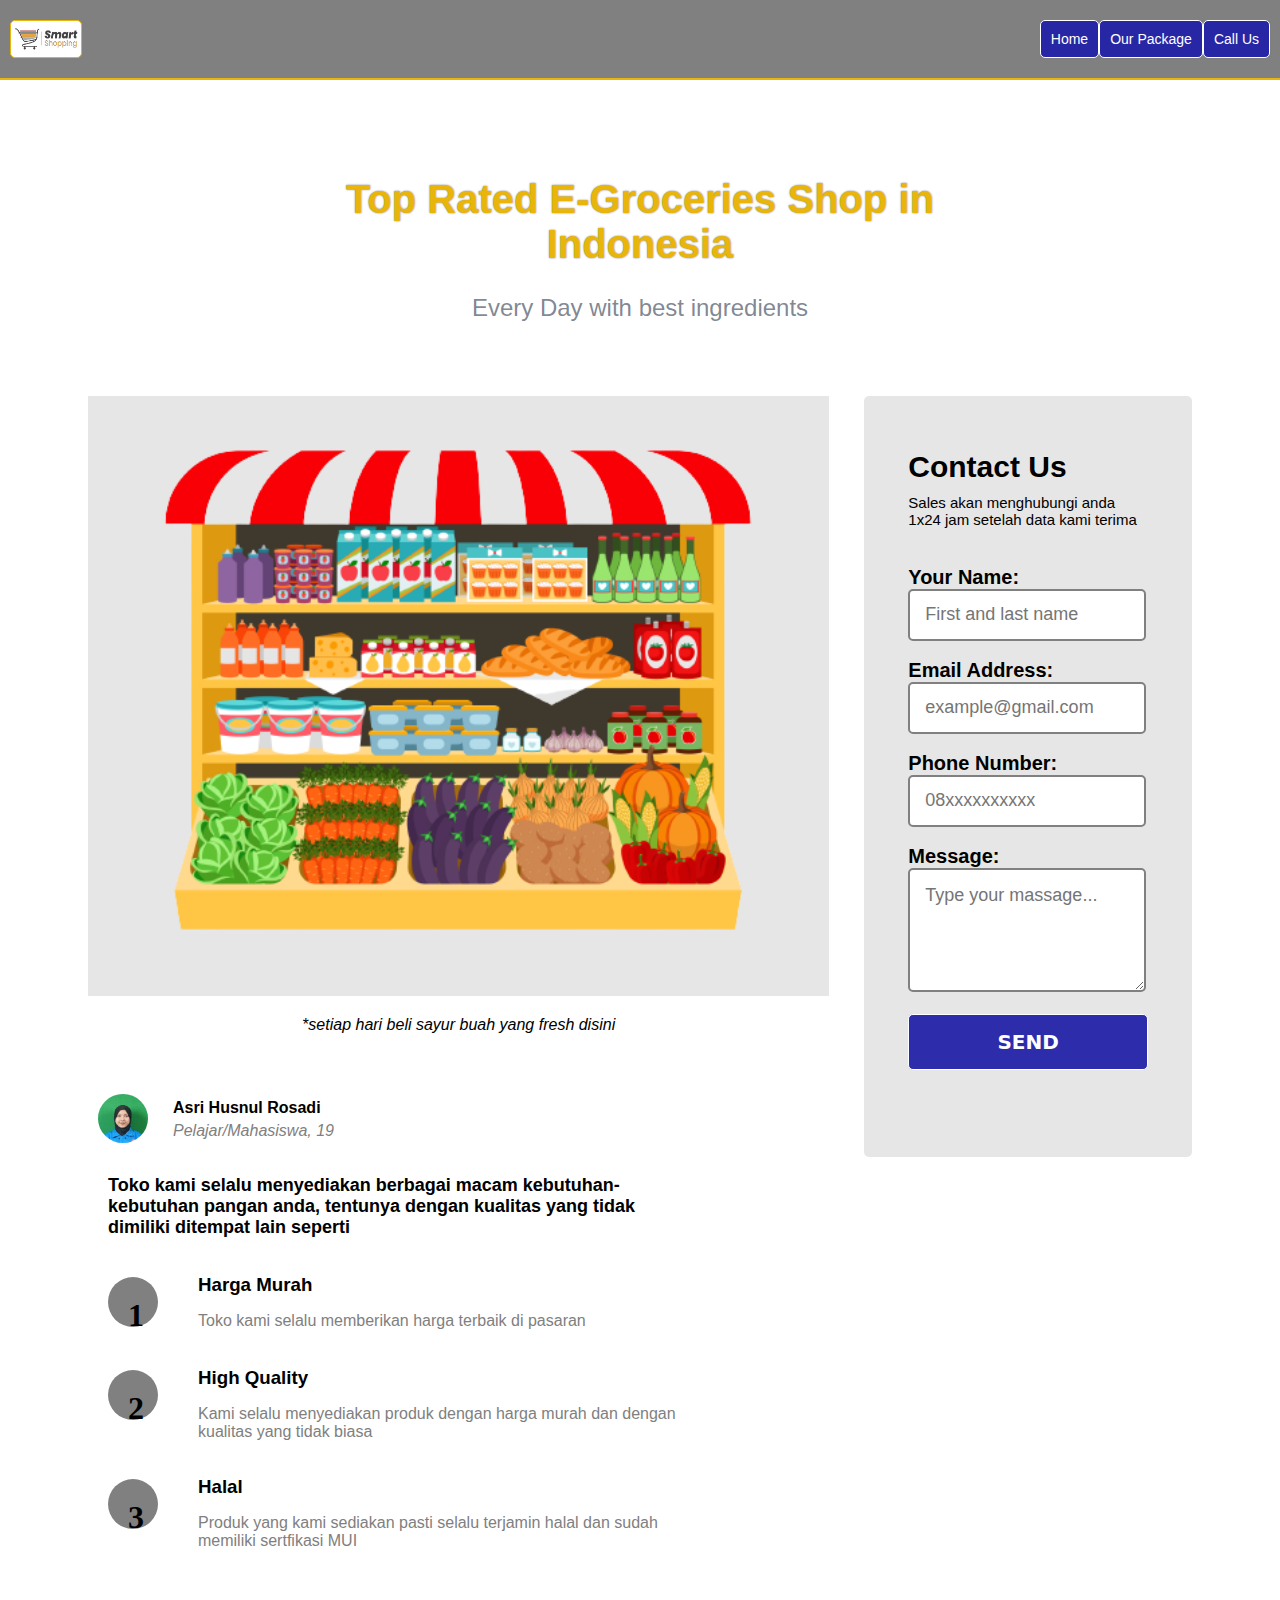
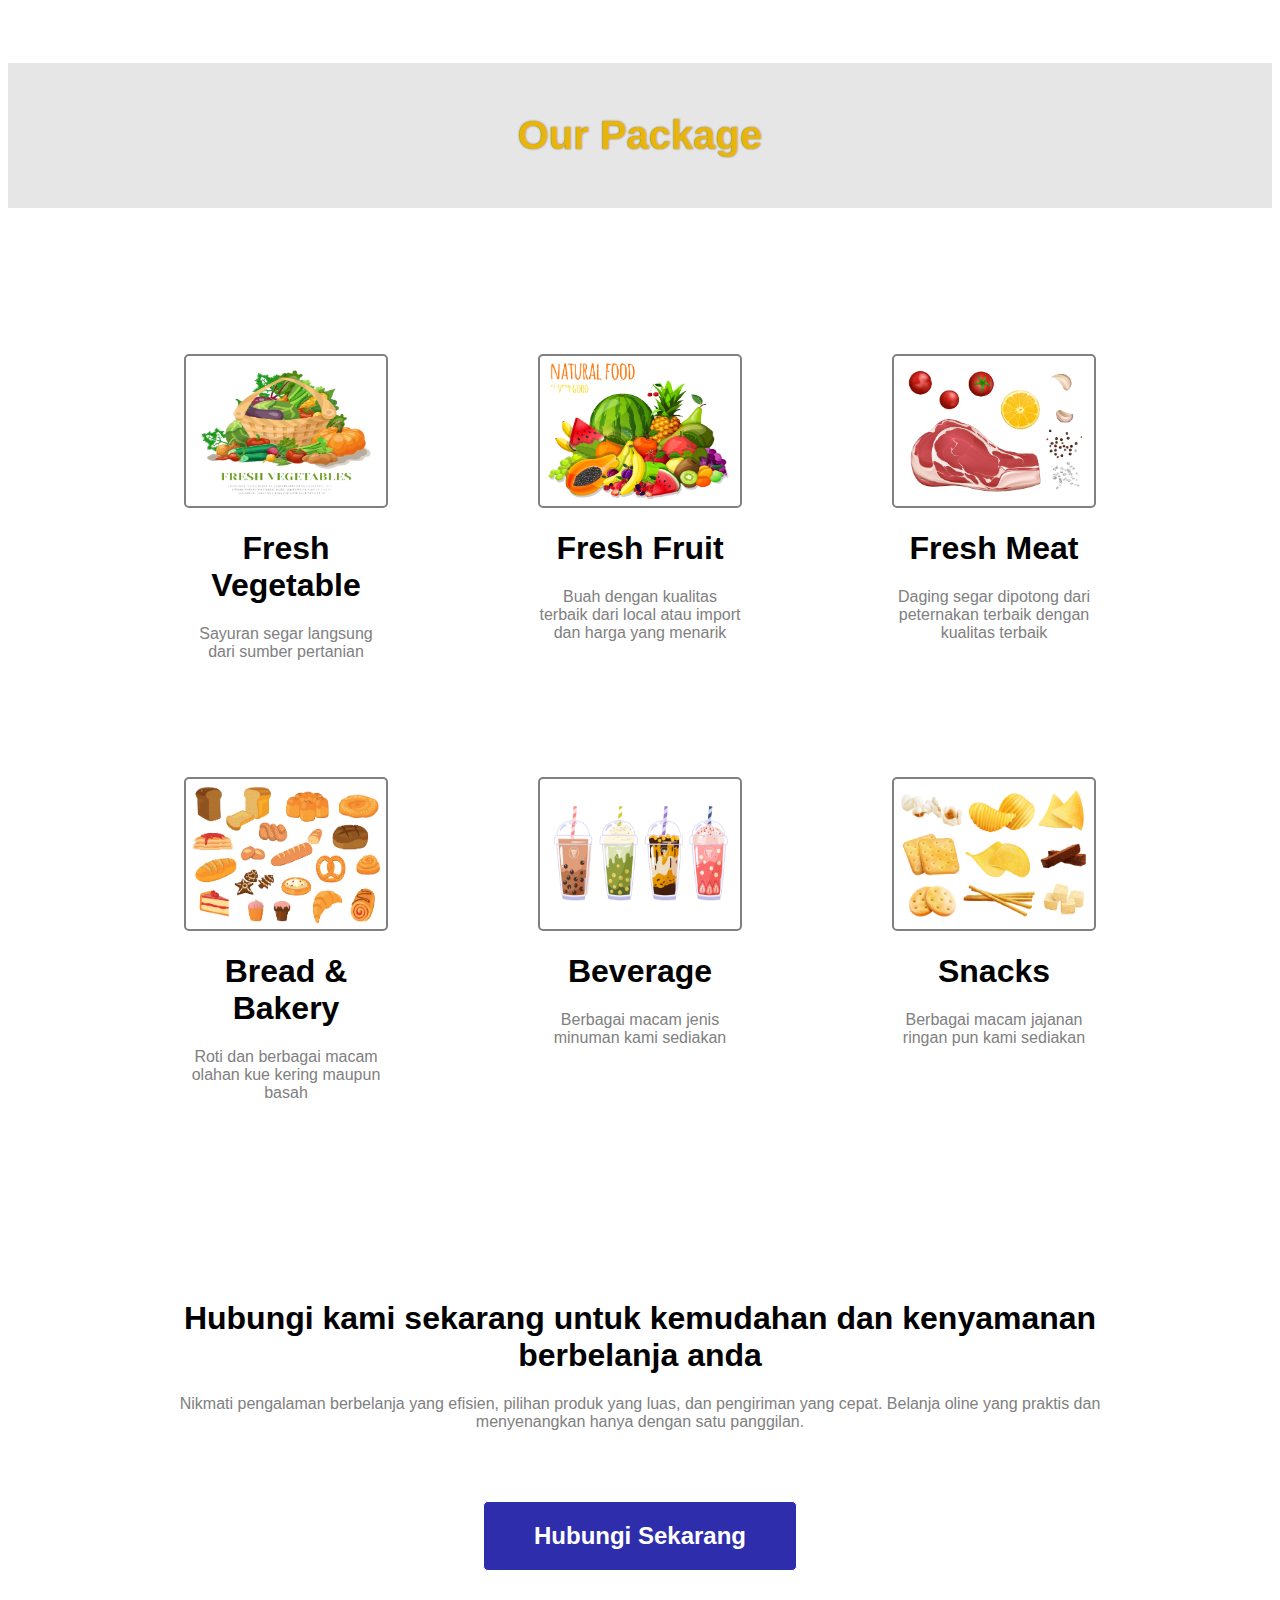
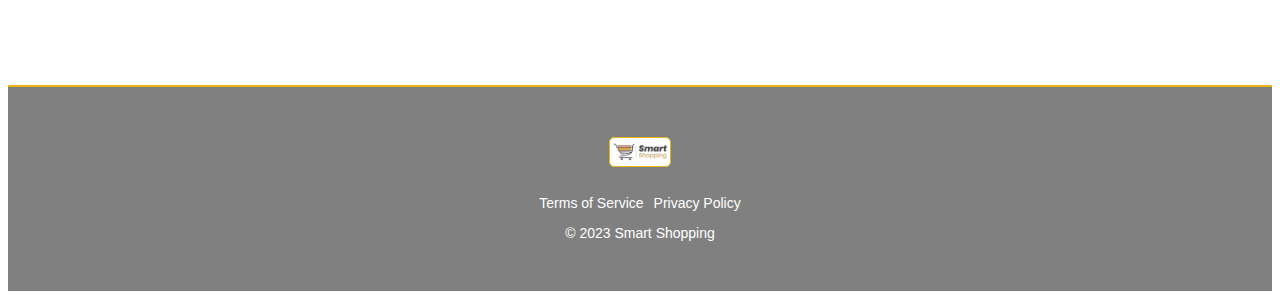
<file: index.html>
<!DOCTYPE html>
<html lang="en">

<head>
    <title>Mini Project RevoU</title>
    <link rel="stylesheet" href="css/style.css">
</head>

<body>
    <nav class="container">
        <img src="img/logo.png" alt="">
        <a href="index.html">
            <button id="Home">Home</button>
        </a>
        <a href="#OurPackages">
            <button id="Package">Our Package</button>
        </a>
        <a href="#CallUs">
            <button id="Call">Call Us</button>
        </a>
    </nav>
    <div class="header" id="home-head">
        <h1 class="title">Top Rated E-Groceries Shop in Indonesia</h1>
        <p>Every Day with best ingredients</p>
    </div>
    <section id="home">
        <div class="image">
            <div class="slideshow">
                <div class="slides">
                    <img src="img/store.png">
                </div>
                <div class="slides">
                    <img src="img/vegetables.png">
                </div>
                <div class="slides">
                    <img src="img/fruit.png">
                </div>
                <div class="slides">
                    <img src="img/meat.png">
                </div>
                <div class="slides">
                    <img src="img/bread & bakery.png">
                </div>
                <div class="slides">
                    <img src="img/beverages.png">
                </div>
                <div class="slides">
                    <img src="img/snacks.png">
                </div>
            </div>
            <p><i>*setiap hari beli sayur buah yang fresh disini</i></p>
            <div class="customer">
                <div class="customer-image">
                    <img src="img/customer.jpg" alt="">
                </div>
                <div class="customer-detail">
                    <p><b>Asri Husnul Rosadi</b></p>
                    <p><i>Pelajar/Mahasiswa, 19</i></p>
                </div>
            </div>
        </div>
        <div class="form">
            <div class="head-form">
                <h2>Contact Us</h2>
                <p>Sales akan menghubungi anda 1x24 jam setelah data kami terima</p>
            </div>
            </br>
            <div>
                <form class="body-form">
                    <label for="name"><b>Your Name:</b></label><br>
                    <input type="text" id="name" name="name" placeholder="First and last name"><br><br>
                    <label for="email"><b>Email Address:</b></label><br>
                    <input type="email" id="email" name="email" placeholder="example@gmail.com"><br><br>
                    <label for="phone"><b>Phone Number:</b></label><br>
                    <input type="tel" id="phone" name="phone" placeholder="08xxxxxxxxxx"><br><br>
                    <label for="message"><b>Message:</b></label><br>
                    <textarea name="message" id="message" cols="30" rows="5"
                        placeholder="Type your massage..."></textarea><br><br>
                    <button type="button" id="submitButton">SEND</button>
                </form><br><br>
            </div>
        </div>
    </section>
    <section id="desk">
        <div class="store-detail">
            <p>Toko kami selalu menyediakan berbagai macam kebutuhan-kebutuhan pangan anda, tentunya dengan kualitas
                yang tidak dimiliki ditempat lain seperti</p>
            <div class="product-advantages">
                <h1>1</h1>
                <div>
                    <h3>Harga Murah</h3>
                    <p>Toko kami selalu memberikan harga terbaik di pasaran</p>
                </div>
            </div>
            <div class="product-advantages">
                <h1>2</h1>
                <div>
                    <h3>High Quality</h3>
                    <p>Kami selalu menyediakan produk dengan harga murah dan dengan kualitas yang tidak biasa</p>
                </div>
            </div>
            <div class="product-advantages">
                <h1>3</h1>
                <div>
                    <h3>Halal</h3>
                    <p>Produk yang kami sediakan pasti selalu terjamin halal dan sudah memiliki sertfikasi MUI</p>
                </div>
            </div>
        </div>
    </section>
    <section id="OurPackages">
        <h1>Our Package</h1>
        <div id="OurPackages-detail">
            <div id="OurPackages-detail-first">
                <div id="ourpackage">
                    <div class="ourpackage-image">
                        <img src="img/vegetables.png" alt="">
                    </div>
                    <div class="ourpackage-text">
                        <h1>Fresh Vegetable</h1>
                        <p>Sayuran segar langsung dari sumber pertanian</p>
                    </div>
                </div>
                <div id="ourpackage">
                    <div class="ourpackage-image">
                        <img src="img/fruit.png" alt="">
                    </div>
                    <div class="ourpackage-text">
                        <h1>Fresh Fruit</h1>
                        <p>Buah dengan kualitas terbaik dari local atau import dan harga yang menarik</p>
                    </div>
                </div>
                <div id="ourpackage">
                    <div class="ourpackage-image">
                        <img src="img/meat.png" alt="">
                    </div>
                    <div class="ourpackage-text">
                        <h1>Fresh Meat</h1>
                        <p>Daging segar dipotong dari peternakan terbaik dengan kualitas terbaik</p>
                    </div>
                </div>
            </div>
            <div id="OurPackages-detail-second">
                <div id="ourpackage">
                    <div class="ourpackage-image">
                        <img src="img/bread & bakery.png" alt="">
                    </div>
                    <div class="ourpackage-text">
                        <h1>Bread & Bakery</h1>
                        <p>Roti dan berbagai macam olahan kue kering maupun basah</p>
                    </div>
                </div>
                <div id="ourpackage">
                    <div class="ourpackage-image">
                        <img src="img/beverages.png" alt="">
                    </div>
                    <div class="ourpackage-text">
                        <h1>Beverage</h1>
                        <p>Berbagai macam jenis minuman kami sediakan</p>
                    </div>
                </div>
                <div id="ourpackage">
                    <div class="ourpackage-image">
                        <img src="img/snacks.png" alt="">
                    </div>
                    <div class="ourpackage-text">
                        <h1>Snacks</h1>
                        <p>Berbagai macam jajanan ringan pun kami sediakan</p>
                    </div>
                </div>
            </div>
        </div>
    </section>
    <section id="CallUs">
        <div id="CallUs-head">
            <h1>Hubungi kami sekarang untuk kemudahan dan kenyamanan berbelanja anda</h1>
            <p>Nikmati pengalaman berbelanja yang efisien, pilihan produk yang luas, dan pengiriman yang cepat. Belanja
                oline yang praktis dan menyenangkan hanya dengan satu panggilan.</p>
        </div>
        <div id="CallUs-foot">
            <a href="https://www.instagram.com/septyanagstn/?hl=id">
                <button id="foot-call"><b>Hubungi Sekarang</b></button>
            </a>
        </div>
    </section>
    <footer id="footer">
        <a href="index.html">
            <img src="img/logo.png" alt="">
        </a>
        <div>
            <p>Terms of Service</p>
            <p>Privacy Policy</p>
        </div>
        <p>© 2023 Smart Shopping</p>
    </footer>
    <script src="js/script.js"></script>
</body>

</html>
</file>
<file: css/style.css>
/*----------------------------------- HEADER NAVIGATION ---------------------------------*/
.container {
    display: flex;
    padding: 10px;
    padding-top: 20px;
    padding-bottom: 20px;
    border-bottom: 2px solid rgb(233, 181, 10);
    background-color: gray;
    top: 0;
    left: 0;
    right: 0;
    width: 100%;
    position: fixed;
}

.container>img {
    border: 1px solid rgb(233, 181, 10);
    border-radius: 5px;
    max-width: 70px;
    max-height: 40px;
    margin-right: auto;
    background-color: white;
}

.container>a>button {
    text-align: center;
    padding: 10px;
    font-size: 14px;
    cursor: pointer;
    color: white;
    background-color: rgba(34, 34, 168, 0.945);
    border: 1px solid white;
    border-radius: 5px;
}

.container>a>button:hover {
    background-color: rgb(4, 4, 145);
    color: rgb(233, 181, 10);
    border: 1px solid rgb(233, 181, 10);
}

#Call {
    margin-right: 20px;
}

/*-----------------------------  BODY  --------------------------------------*/
/*-----------------------------  HOME  --------------------------------------*/
.header {
    text-align: center;
    padding: 50px;
    margin-top: 100px;
    margin-left: 200px;
    margin-right: 200px;
}

.header>h1 {
    color: rgb(233, 181, 10);
    text-shadow: 0 0 2px rgba(0, 0, 0, 0.527);
    font-size: 40px;
    font-family: 'Lucida Sans', 'Lucida Sans Regular', 'Lucida Grande', 'Lucida Sans Unicode', Geneva, Verdana, sans-serif;
}

.header>p {
    font-size: 24px;
    font-family: 'Lucida Sans', 'Lucida Sans Regular', 'Lucida Grande', 'Lucida Sans Unicode', Geneva, Verdana, sans-serif;
    color: rgba(46, 56, 75, 0.61);
}

#home {
    display: flex;
    flex-direction: row;
    gap: 35px;
    margin-left: 80px;
    margin-right: 80px;
}

.image {
    flex: 60%;
    /* border: 2px solid black; */
    max-height: none;
}

.image>img {
    width: 100%;
    background-color: rgba(51, 49, 49, 0.123);
    border-radius: 5px;
}

.image>p {
    text-align: center;
    font-family: 'Lucida Sans', 'Lucida Sans Regular', 'Lucida Grande', 'Lucida Sans Unicode', Geneva, Verdana, sans-serif;
}

.slideshow {
    max-width: 100%;
}

.slides>img {
    width: 100%;
    height: 600px;
    background-color: rgba(51, 49, 49, 0.123);
}

.customer {
    display: flex;
    flex-direction: row;
    justify-content: start;
    padding: 10px;
    gap: 20px;
    margin-top: 50px;
}

.customer-image {
    max-width: 50px;
}

.customer-image>img {
    max-width: 100%;
    border-radius: 50%;
    margin-right: auto;
}

.customer-detail>p {
    font-family: 'Lucida Sans', 'Lucida Sans Regular', 'Lucida Grande', 'Lucida Sans Unicode', Geneva, Verdana, sans-serif;
    margin: 5px;
}

.customer-detail>p>i {
    color: grey;
}

.form {
    flex: 20%;
    padding: 14px;
    border-radius: 5px;
    background-color: rgba(51, 49, 49, 0.123);
}

.head-form>h2 {
    font-family: 'Lucida Sans', 'Lucida Sans Regular', 'Lucida Grande', 'Lucida Sans Unicode', Geneva, Verdana, sans-serif;
    font-size: 30px;
    margin: 40px 30px 0px 30px;
}

.head-form>p {
    font-family: 'Lucida Sans', 'Lucida Sans Regular', 'Lucida Grande', 'Lucida Sans Unicode', Geneva, Verdana, sans-serif;
    font-size: 15px;
    margin: 10px 30px 20px 30px;
}

.body-form {
    margin: 0px 30px 0px 30px;
}

.body-form>label {
    font-size: 20px;
    font-family: 'Lucida Sans', 'Lucida Sans Regular', 'Lucida Grande', 'Lucida Sans Unicode', Geneva, Verdana, sans-serif;
}

.body-form>input {
    padding: 15px;
    width: 85%;
    border: 2px solid gray;
    border-radius: 5px;
}

.body-form>input::placeholder {
    font-size: 18px;
    font-family: 'Lucida Sans', 'Lucida Sans Regular', 'Lucida Grande', 'Lucida Sans Unicode', Geneva, Verdana, sans-serif;
}

.body-form>input:valid {
    font-size: 16px;
    font-family: 'Lucida Sans', 'Lucida Sans Regular', 'Lucida Grande', 'Lucida Sans Unicode', Geneva, Verdana, sans-serif;
}

.body-form>textarea {
    padding: 15px;
    width: 85%;
    border: 2px solid gray;
    border-radius: 5px;
}

.body-form>textarea::placeholder {
    font-size: 18px;
    font-family: 'Lucida Sans', 'Lucida Sans Regular', 'Lucida Grande', 'Lucida Sans Unicode', Geneva, Verdana, sans-serif;
}

.body-form>textarea:valid {
    font-size: 16px;
    font-family: 'Lucida Sans', 'Lucida Sans Regular', 'Lucida Grande', 'Lucida Sans Unicode', Geneva, Verdana, sans-serif;
}

.body-form>button {
    padding: 15px;
    font-size: 20px;
    font-weight: 700;
    font-family: system-ui, -apple-system, BlinkMacSystemFont, 'Segoe UI', Roboto, Oxygen, Ubuntu, Cantarell, 'Open Sans', 'Helvetica Neue', sans-serif;
    width: 100%;
    height: 30%;
    cursor: pointer;
    color: white;
    background-color: rgba(34, 34, 168, 0.945);
    border: 1px solid white;
    border-radius: 5px;
}

.body-form>button:hover {
    background-color: rgb(4, 4, 145);
    color: rgb(233, 181, 10);
}

#desk {
    display: flex;
    padding: 20px;
    padding-top: 0px;
    max-width: 47%;
    margin-left: 80px;
}

.store-detail>p {
    font-family: 'Lucida Sans', 'Lucida Sans Regular', 'Lucida Grande', 'Lucida Sans Unicode', Geneva, Verdana, sans-serif;
    font-weight: 700;
    font-size: 18px;
}

.product-advantages {
    display: flex;
    flex-direction: row;
    gap: 40px;
}

.product-advantages>h1 {
    border-radius: 50%;
    width: 10px;
    height: 10px;
    padding: 20px;
    background-color: gray;
}

.product-advantages>div>h3 {
    font-family: 'Lucida Sans', 'Lucida Sans Regular', 'Lucida Grande', 'Lucida Sans Unicode', Geneva, Verdana, sans-serif;
    margin-bottom: 0px;
}

.product-advantages>div>p {
    color: grey;
    font-size: 16px;
    font-family: 'Lucida Sans', 'Lucida Sans Regular', 'Lucida Grande', 'Lucida Sans Unicode', Geneva, Verdana, sans-serif;
}

/*-------------------------------  OUR PACKAGES  -----------------------------------*/
#OurPackages {
    padding-top: 50px;
}

#OurPackages>h1 {
    text-align: center;
    color: rgb(233, 181, 10);
    text-shadow: 0 0 2px rgba(0, 0, 0, 0.527);
    padding: 50px;
    background-color: rgba(51, 49, 49, 0.123);
}

#OurPackages>h1 {
    font-family: 'Lucida Sans', 'Lucida Sans Regular', 'Lucida Grande', 'Lucida Sans Unicode', Geneva, Verdana, sans-serif;
    font-size: 40px;
}

#OurPackages-detail {
    display: flex;
    flex-direction: column;
    justify-content: center;
    padding: 70px;
    margin-left: 80px;
    margin-right: 80px;
}

#ourpackage {
    display: flex;
    flex-direction: column;
}

.ourpackage-image {
    display: flex;
    width: 200px;
    height: 150px;
    border: 2px solid gray;
    border-radius: 5px;
}

.ourpackage-image>img {
    max-width: 100%;
    border-radius: 5px;
}

#OurPackages-detail-first {
    display: flex;
    flex-direction: row;
    justify-content: center;
    gap: 150px;
    padding: 50px;
}

#OurPackages-detail-second {
    display: flex;
    flex-direction: row;
    justify-content: center;
    gap: 150px;
    padding: 50px;
}

.ourpackage-text {
    text-align: center;
    font-family: 'Lucida Sans', 'Lucida Sans Regular', 'Lucida Grande', 'Lucida Sans Unicode', Geneva, Verdana, sans-serif;
}

.ourpackage-text>p {
    color: grey;
}

/*----------------------------------   CALL US   ----------------------------------*/
#CallUs {
    display: flex;
    flex-direction: column;
}

#CallUs-head {
    padding: 40px;
    margin-left: 80px;
    margin-right: 80px;
    text-align: center;
}

#CallUs-head>h1 {
    font-family: 'Lucida Sans', 'Lucida Sans Regular', 'Lucida Grande', 'Lucida Sans Unicode', Geneva, Verdana, sans-serif;
}

#CallUs-head>p {
    color: grey;
    font-family: 'Lucida Sans', 'Lucida Sans Regular', 'Lucida Grande', 'Lucida Sans Unicode', Geneva, Verdana, sans-serif;
}

#CallUs-foot {
    display: flex;
    padding: 14px;
    justify-content: center;
    margin-bottom: 50px;
}

#CallUs-foot>a>button {
    padding: 20px;
    padding-left: 50px;
    padding-right: 50px;
    font-size: 24px;
    font-family: 'Lucida Sans', 'Lucida Sans Regular', 'Lucida Grande', 'Lucida Sans Unicode', Geneva, Verdana, sans-serif;
    cursor: pointer;
    color: white;
    background-color: rgba(34, 34, 168, 0.945);
    border: 1px solid white;
    border-radius: 5px;
    margin-bottom: 50px;
}

#CallUs-foot>a>button:hover {
    background-color: rgb(4, 4, 145);
    color: rgb(233, 181, 10);
}

#footer {
    padding: 50px;
    background-color: gray;
    display: flex;
    flex-direction: column;
    border-top: 2px solid rgb(233, 181, 10);
}

#footer>a {
    display: flex;
    justify-content: center;
    /* border: 1px solid rgb(233, 181, 10); */
    border-radius: 5px;
}

#footer>a>img {
    border: 1px solid rgb(233, 181, 10);
    border-radius: 5px;
    background-color: white;
    width: 60px;
    max-height: 40px;
    margin-bottom: 14px;
}

#footer>div {
    display: flex;
    flex-direction: row;
    justify-content: center;
    margin-bottom: 0px;
    margin-top: 0px;
    padding-top: 0px;
    padding-bottom: 0px;
    gap: 10px;
}

#footer>div>P {
    font-size: 14px;
    font-family: Arial, Helvetica, sans-serif;
    color: white;
}

#footer>p {
    display: flex;
    flex-direction: row;
    justify-content: center;
    margin-bottom: 0px;
    margin-top: 0px;
    padding-top: 0px;
    padding-bottom: 0px;
    font-size: 14px;
    font-family: Arial, Helvetica, sans-serif;
    color: white;
}

/* ------------------------------------- RESPONSIVE ----------------------------------------------*/

@media only screen and (max-width: 600px) {

    /******* Footer Navigation *******/
    .container {
        display: flex;
        flex-direction: column;
        justify-content: center;
        padding: 10px;
        padding-top: 20px;
        padding-bottom: 20px;
        border-bottom: 2px solid rgb(233, 181, 10);
        background-color: gray;
        top: 0;
        left: 0;
        right: 0;
        width: 95%;
        position: fixed;
        gap: 5px;
    }

    .container>img {
        border: 1px solid rgb(233, 181, 10);
        border-radius: 5px;
        max-width: 70px;
        max-height: 40px;
        margin-right: auto;
        background-color: white;
        display: flex;
        justify-content: center;
        margin-left: auto;
    }

    .container > a >button {
        width: 100%;
        text-align: center;
        padding: 10px;
        font-size: 14px;
        cursor: pointer;
        color: white;
        background-color: rgba(34, 34, 168, 0.945);
        border: 1px solid white;
        border-radius: 5px;
        margin-right: 80px;
    }

    .container>a>button:hover {
        background-color: rgb(4, 4, 145);
        color: rgb(233, 181, 10);
        border: 1px solid rgb(233, 181, 10);
    }

    /********  Body  *******/
    /********  Home  *******/
    .header {
        text-align: center;
        padding: 50px;
        margin-top: 200px;
        margin-left: 20px;
        margin-right: 20px;
    }

    .header>h1 {
        color: rgb(233, 181, 10);
        text-shadow: 0 0 2px rgba(0, 0, 0, 0.527);
        font-size: 40px;
        font-family: 'Lucida Sans', 'Lucida Sans Regular', 'Lucida Grande', 'Lucida Sans Unicode', Geneva, Verdana, sans-serif;
    }

    .header>p {
        font-size: 24px;
        font-family: 'Lucida Sans', 'Lucida Sans Regular', 'Lucida Grande', 'Lucida Sans Unicode', Geneva, Verdana, sans-serif;
        color: rgba(46, 56, 75, 0.61);
    }

    #home {
        display: flex;
        flex-direction: column;
        gap: 35px;
        margin-left: 20px;
        margin-right: 20px;
    }

    .image {
        flex: 60%;
        max-height: none;
    }

    .image>img {
        width: 100%;
        background-color: rgba(51, 49, 49, 0.123);
        border-radius: 5px;
    }

    .image>p {
        text-align: center;
        font-family: 'Lucida Sans', 'Lucida Sans Regular', 'Lucida Grande', 'Lucida Sans Unicode', Geneva, Verdana, sans-serif;
    }

    .customer {
        display: flex;
        flex-direction: row;
        justify-content: start;
        padding: 10px;
    }

    .customer-image {
        max-width: 50px;
    }

    .customer-image>img {
        max-width: 100%;
        border-radius: 50%;
        margin-right: auto;
        padding: 5px;
    }

    .customer-detail>p {
        margin: 5px;
    }

    .form {
        flex: 20%;
        padding: 14px;
        border-radius: 5px;
        background-color: rgba(51, 49, 49, 0.123);
    }

    .head-form>h2 {
        font-family: 'Lucida Sans', 'Lucida Sans Regular', 'Lucida Grande', 'Lucida Sans Unicode', Geneva, Verdana, sans-serif;
        font-size: 30px;
        margin: 40px 30px 0px 30px;
    }

    .head-form>p {
        font-family: 'Lucida Sans', 'Lucida Sans Regular', 'Lucida Grande', 'Lucida Sans Unicode', Geneva, Verdana, sans-serif;
        font-size: 15px;
        margin: 10px 30px 20px 30px;
    }

    .body-form {
        margin: 0px 30px 0px 30px;
    }

    .body-form>label {
        font-size: 20px;
        font-family: 'Lucida Sans', 'Lucida Sans Regular', 'Lucida Grande', 'Lucida Sans Unicode', Geneva, Verdana, sans-serif;
    }

    .body-form>input {
        padding: 15px;
        width: 85%;
        border: 2px solid gray;
        border-radius: 5px;
    }

    .body-form>input::placeholder {
        font-size: 18px;
        font-family: 'Lucida Sans', 'Lucida Sans Regular', 'Lucida Grande', 'Lucida Sans Unicode', Geneva, Verdana, sans-serif;
    }

    .body-form>input:valid {
        font-size: 16px;
        font-family: 'Lucida Sans', 'Lucida Sans Regular', 'Lucida Grande', 'Lucida Sans Unicode', Geneva, Verdana, sans-serif;
    }

    .body-form>textarea {
        padding: 15px;
        width: 85%;
        border: 2px solid gray;
        border-radius: 5px;
    }

    .body-form>textarea::placeholder {
        font-size: 18px;
        font-family: 'Lucida Sans', 'Lucida Sans Regular', 'Lucida Grande', 'Lucida Sans Unicode', Geneva, Verdana, sans-serif;
    }

    .body-form>textarea:valid {
        font-size: 16px;
        font-family: 'Lucida Sans', 'Lucida Sans Regular', 'Lucida Grande', 'Lucida Sans Unicode', Geneva, Verdana, sans-serif;
    }

    .body-form>button {
        padding: 15px;
        font-size: 20px;
        font-weight: 700;
        font-family: system-ui, -apple-system, BlinkMacSystemFont, 'Segoe UI', Roboto, Oxygen, Ubuntu, Cantarell, 'Open Sans', 'Helvetica Neue', sans-serif;
        width: 100%;
        height: 30%;
        cursor: pointer;
        color: white;
        background-color: rgba(34, 34, 168, 0.945);
        border: 1px solid white;
        border-radius: 5px;
    }

    .body-form>button:hover {
        background-color: rgb(4, 4, 145);
        color: rgb(233, 181, 10);
    }

    #desk {
        display: flex;
        padding: 20px;
        padding-top: 0px;
        max-width: 47%;
        margin-left: 20px;
    }

    .store-detail>p {
        font-family: 'Lucida Sans', 'Lucida Sans Regular', 'Lucida Grande', 'Lucida Sans Unicode', Geneva, Verdana, sans-serif;
        font-weight: 700;
        font-size: 18px;
    }

    .product-advantages>h3 {
        font-family: 'Lucida Sans', 'Lucida Sans Regular', 'Lucida Grande', 'Lucida Sans Unicode', Geneva, Verdana, sans-serif;
        margin-bottom: 0px;
    }

    .product-advantages>p {
        color: grey;
        font-size: 16px;
        font-family: 'Lucida Sans', 'Lucida Sans Regular', 'Lucida Grande', 'Lucida Sans Unicode', Geneva, Verdana, sans-serif;
    }

    /********  Our Package  ********/
    #OurPackages {
        /* margin-top: 10px; */
        padding-top: 170px;
    }

    #OurPackages>h1 {
        text-align: center;
        color: rgb(233, 181, 10);
        text-shadow: 0 0 2px rgba(0, 0, 0, 0.527);
        padding: 50px;
        background-color: rgba(51, 49, 49, 0.123);
    }

    #OurPackages>h1 {
        font-family: 'Lucida Sans', 'Lucida Sans Regular', 'Lucida Grande', 'Lucida Sans Unicode', Geneva, Verdana, sans-serif;
        font-size: 40px;
    }

    #OurPackages-detail {
        display: flex;
        flex-direction: column;
        justify-content: center;
        padding: 70px;
        margin-left: 20px;
        margin-right: 20px;
    }

    #ourpackage {
        display: flex;
        flex-direction: column;
    }

    .ourpackage-text>p {
        color: grey;
    }

    .ourpackage-image {
        display: flex;
        width: 200px;
        height: 150px;
        border: 2px solid gray;
        border-radius: 5px;
    }

    .ourpackage-image>img {
        display: flex;
        max-width: 100%;
        border-radius: 5px;
    }

    #OurPackages-detail-first {
        display: flex;
        flex-direction: column;
        justify-content: center;
        gap: 150px;
    }

    #OurPackages-detail-second {
        display: flex;
        flex-direction: column;
        justify-content: center;
        gap: 150px;
    }

    #CallUs{
        padding-top: 200px  ;
    }
}
</file>
